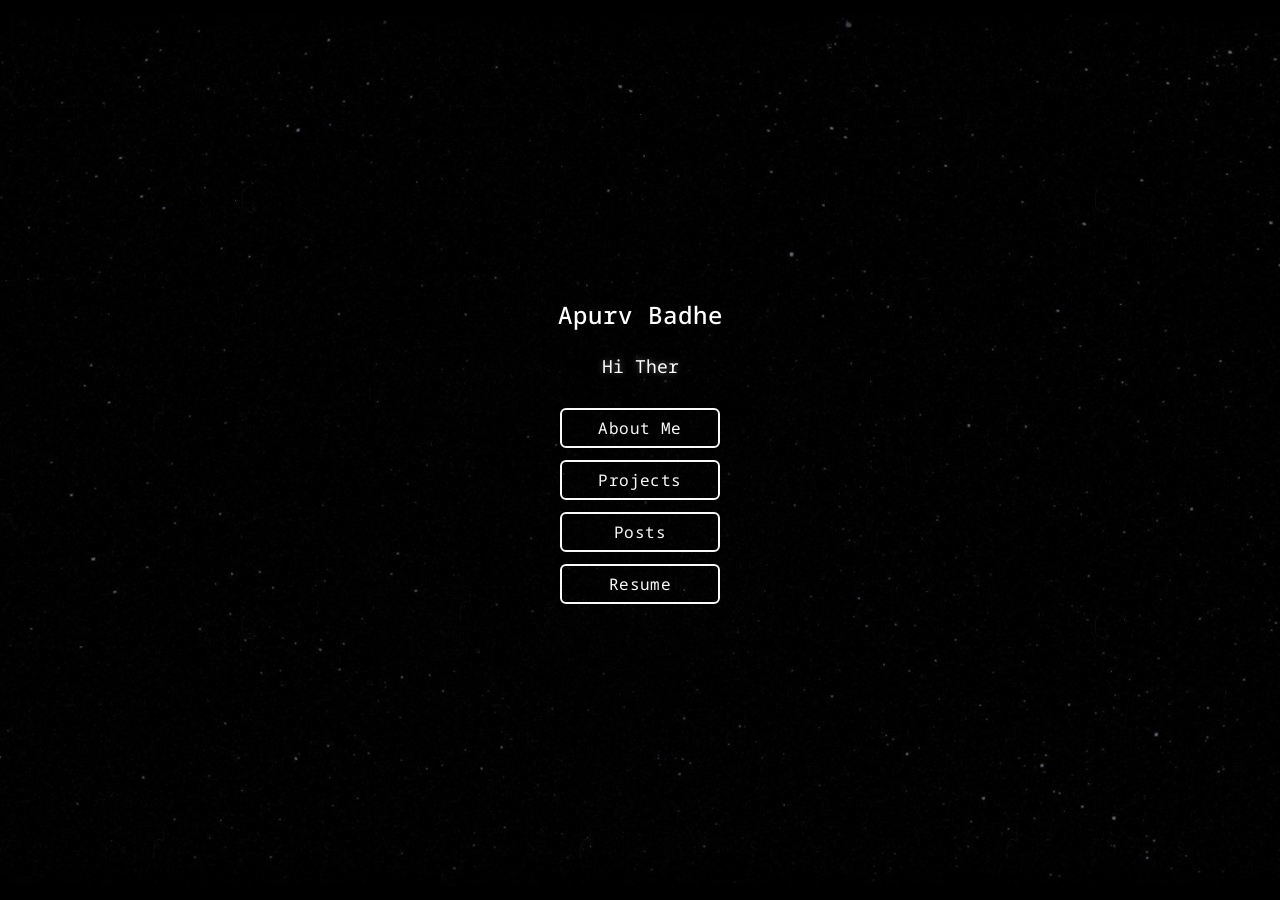
<file: index.html>
<!DOCTYPE html>
<html lang="en">
<head>
<meta charset="UTF-8">
<meta name="viewport" content="width=device-width, initial-scale=1.0">

<title>Apurv</title>
<link rel="shortcut icon" href="aboutme/pfp.jpg" type="image/x-icon">
<link href="https://cdn.jsdelivr.net/npm/bootstrap@5.3.3/dist/css/bootstrap.min.css" rel="stylesheet">

<link href="https://fonts.googleapis.com/css2?family=Noto+Sans+Mono:wght@300;400;500&display=swap" rel="stylesheet">

<link rel="stylesheet" href="style.css">

</head>

<body>

<div class="mainbg">

    <!-- Background Image -->
    <div class="background"></div>

    <div class="content">

        <div class="content-wrapper">

            <div class="contenthead">
                <h3 class="contentheading">
                    Apurv Badhe
                </h3>
            </div>

            <div class="animatedText"></div>

            <div class="contentbtn">

                <a href="aboutme/index.html" class="btn btn-outline-light">
                    About Me
                </a>

                <a href="project.html" class="btn btn-outline-light">
                    Projects
                </a>

                <a href="aboutme/post.html" class="btn btn-outline-light">
                    Posts
                </a>

                <a href="#" class="btn btn-outline-light">
                    Resume
                </a>

            </div>

        </div>

    </div>

</div>

<script src="script.js"></script>

</body>
</html>
</file>
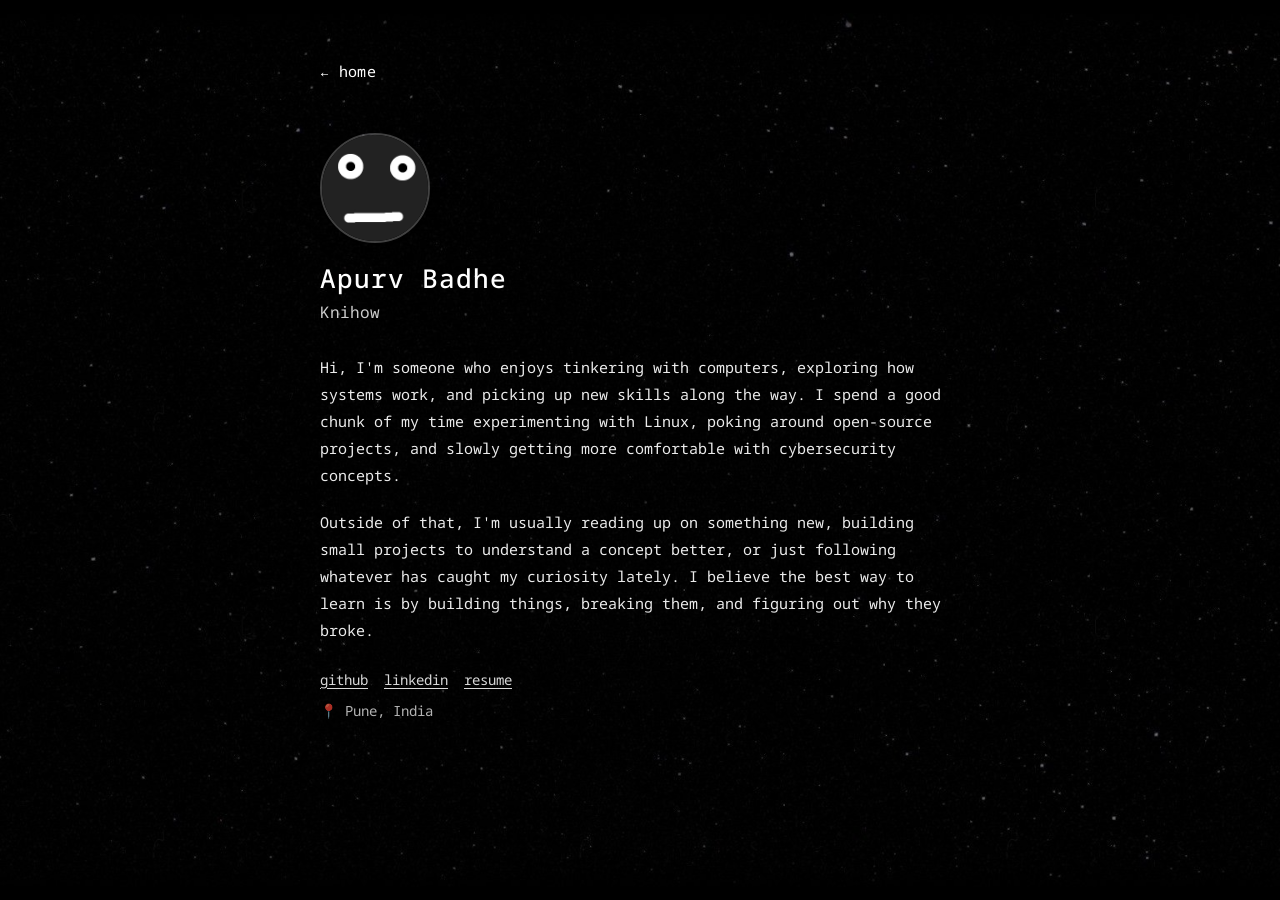
<file: aboutme/index.html>
<!DOCTYPE html>
<html lang="en">
<head>
<meta charset="UTF-8">
<meta name="viewport" content="width=device-width, initial-scale=1.0">

<title>About Me - Apurv</title>
<link rel="shortcut icon" href="pfp.jpg" type="image/x-icon">
<link href="https://cdn.jsdelivr.net/npm/bootstrap@5.3.3/dist/css/bootstrap.min.css" rel="stylesheet">

<link href="https://fonts.googleapis.com/css2?family=Noto+Sans+Mono:wght@300;400;500&display=swap" rel="stylesheet">

<link rel="stylesheet" href="content.css">

</head>

<body class="pagebg">

<div class="background"></div>

<div class="pagewrap">

    <div class="pageinner">

        <div class="pagenav">
            <a href="/index.html">← home</a>
        </div>

        <div class="pagepfp">
            <img src="pfp.jpg" alt="Apurv Badhe">
        </div>

        <h1 class="pagetitle">Apurv Badhe</h1>

        <div class="pagetagline">Knihow</div>

        <div class="pagebio">

            <p>
                Hi, I'm someone who enjoys tinkering with computers, exploring how systems work, and
                picking up new skills along the way. I spend a good chunk of my time experimenting with
                Linux, poking around open-source projects, and slowly getting more comfortable with
                cybersecurity concepts.
            </p>

            <p>
                Outside of that, I'm usually reading up on something new, building small projects to
                understand a concept better, or just following whatever has caught my curiosity lately.
                I believe the best way to learn is by building things, breaking them, and figuring out
                why they broke.
            </p>


        </div>

        <div class="pagelinks">
            <a href="https://github.com/4purv">github</a>
            <a href="https://www.linkedin.com/in/apurvbadhe/">linkedin</a>
            <a href="#">resume</a>
        </div>

        <div class="pagelocation">📍 Pune, India</div>

    </div>

</div>

</body>
</html>
</file>
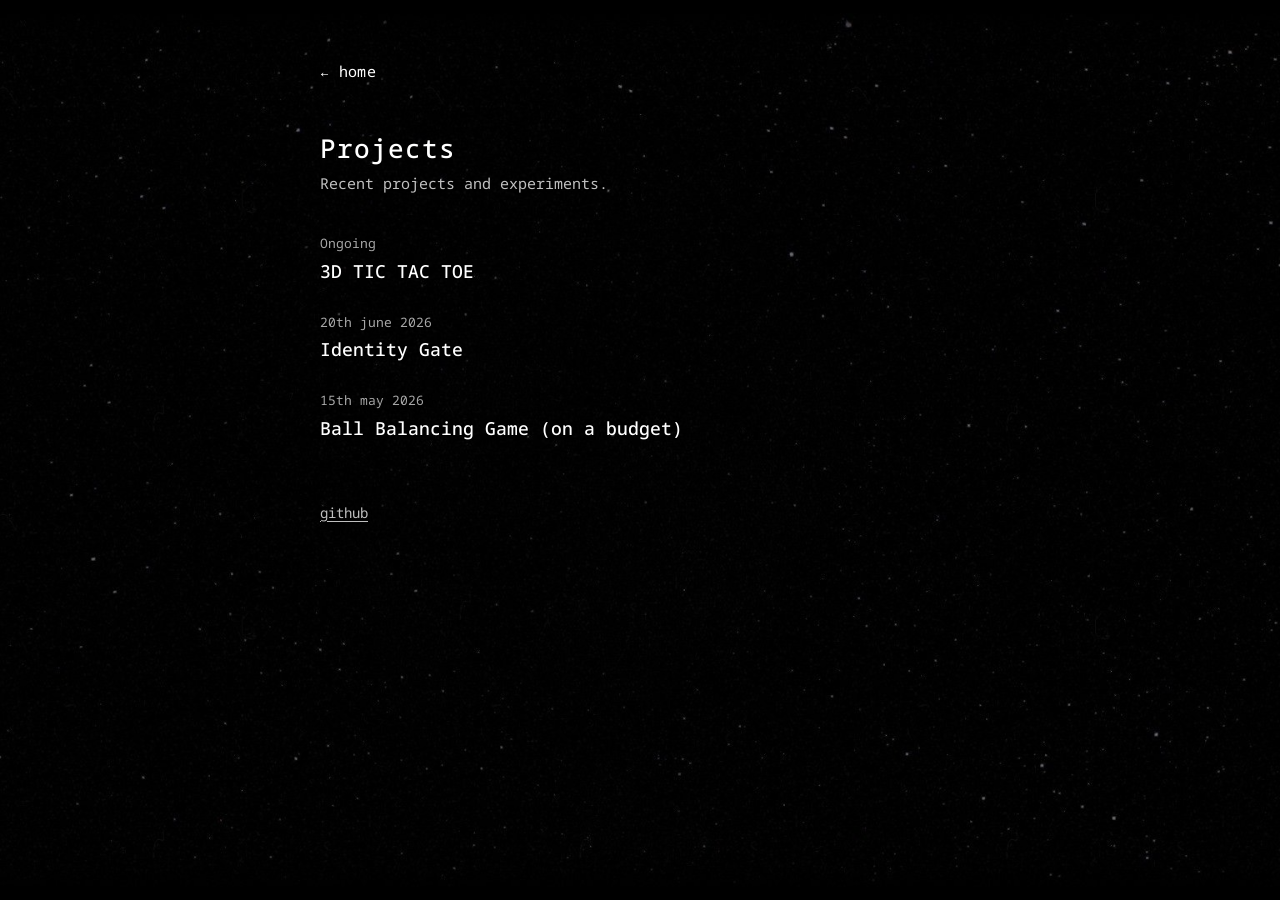
<file: project.html>
<!DOCTYPE html>
<html lang="en">
<head>
<meta charset="UTF-8">
<meta name="viewport" content="width=device-width, initial-scale=1.0">

<title>Projects - Apurv</title>
<link rel="shortcut icon" href="pfp.jpg" type="image/x-icon">
<link href="https://cdn.jsdelivr.net/npm/bootstrap@5.3.3/dist/css/bootstrap.min.css" rel="stylesheet">
<link href="https://fonts.googleapis.com/css2?family=Noto+Sans+Mono:wght@300;400;500&display=swap" rel="stylesheet">
<link rel="stylesheet" href="aboutme/content.css">

</head>

<body class="pagebg">

<div class="background"></div>

<div class="pagewrap">

    <div class="pageinner">

        <div class="pagenav">
            <a href="/index.html">← home</a>
        </div>

        <h1 class="blogheading">Projects</h1>

        <div class="blogsub">Recent projects and experiments.</div>

        <div class="postlist">

            <div class="postitem">
                <div class="postdate">Ongoing</div>
                <div class="posttitle"><a href="projects/3dtictactoe.html">3D TIC TAC TOE</a></div>
            </div>
            <div class="postitem">
                <div class="postdate">20th june 2026</div>
                <div class="posttitle"><a href="projects/IdentityGate.html">Identity Gate</a></div>
            </div>
            <div class="postitem">
                <div class="postdate">15th may 2026</div>
                <div class="posttitle"><a href="projects/ball.html">Ball Balancing Game (on a budget)</a></div>
            </div>

        </div>

        <div class="pagefooter">
            <a href="https://github.com/4purv">github</a>
        </div>

    </div>

</div>

</body>
</html>
</file>
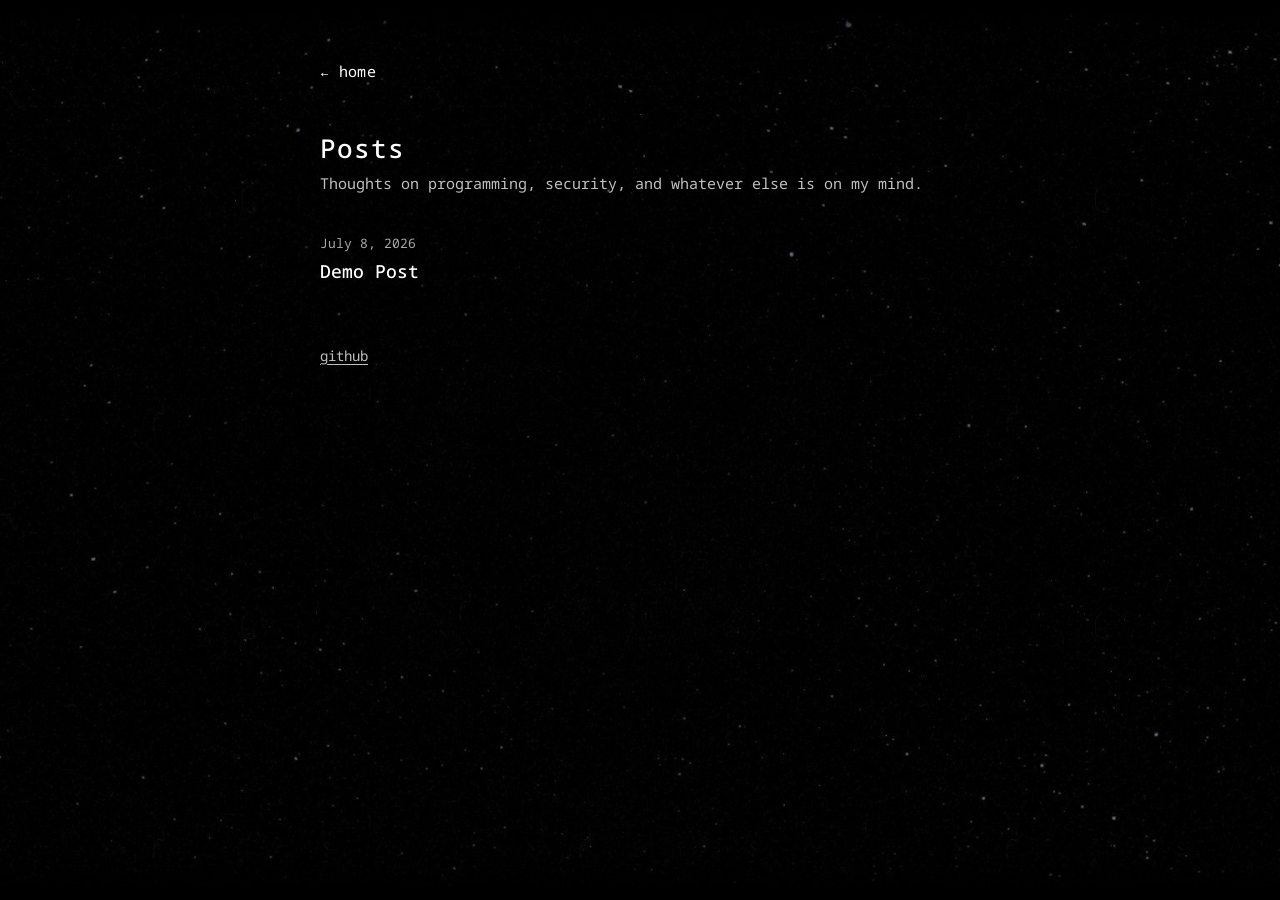
<file: aboutme/post.html>
<!DOCTYPE html>
<html lang="en">
<head>
<meta charset="UTF-8">
<meta name="viewport" content="width=device-width, initial-scale=1.0">

<title>Posts - Apurv</title>
<link rel="shortcut icon" href="pfp.jpg" type="image/x-icon">
<link href="https://cdn.jsdelivr.net/npm/bootstrap@5.3.3/dist/css/bootstrap.min.css" rel="stylesheet">
<link href="https://fonts.googleapis.com/css2?family=Noto+Sans+Mono:wght@300;400;500&display=swap" rel="stylesheet">
<link rel="stylesheet" href="content.css">

</head>

<body class="pagebg">

<div class="background"></div>

<div class="pagewrap">

    <div class="pageinner">

        <div class="pagenav">
            <a href="/index.html">← home</a>
        </div>

        <h1 class="blogheading">Posts</h1>

        <div class="blogsub">Thoughts on programming, security, and whatever else is on my mind.</div>

        <div class="postlist">

            <div class="postitem">
                <div class="postdate">July 8, 2026</div>
                <div class="posttitle"><a href="posts/template.html">Demo Post</a></div>
            </div>

        </div>

        <div class="pagefooter">
            <a href="https://github.com/4purv">github</a>
        </div>

    </div>

</div>

</body>
</html>
</file>
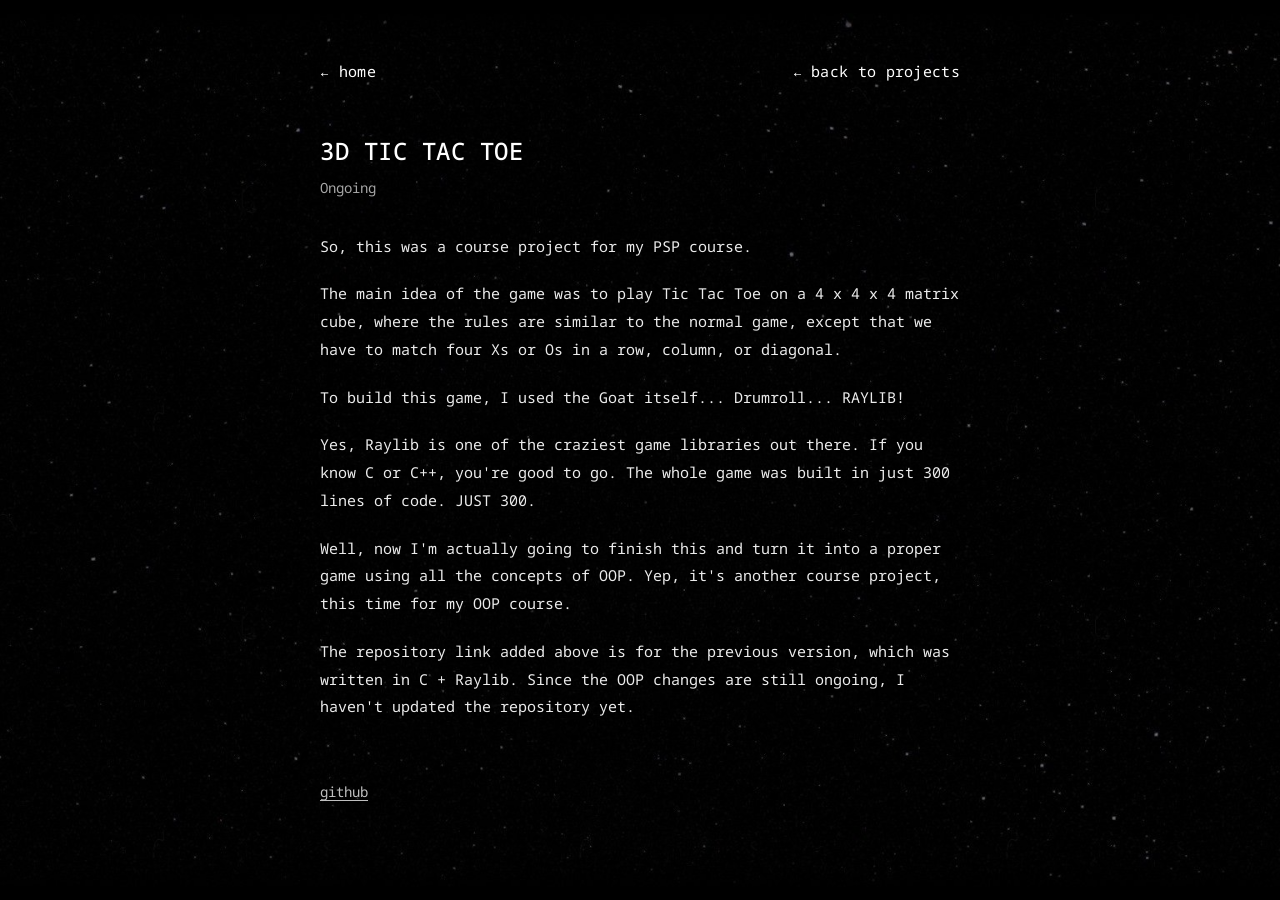
<file: projects/3dtictactoe.html>
<!DOCTYPE html>
<html lang="en">
<head>
<meta charset="UTF-8">
<meta name="viewport" content="width=device-width, initial-scale=1.0">

<title>3D TIC TAC TOE</title>
<link rel="shortcut icon" href="/aboutme/pfp.jpg" type="image/x-icon">
<link href="https://cdn.jsdelivr.net/npm/bootstrap@5.3.3/dist/css/bootstrap.min.css" rel="stylesheet">

<link href="https://fonts.googleapis.com/css2?family=Noto+Sans+Mono:wght@300;400;500&display=swap" rel="stylesheet">

<link rel="stylesheet" href="/aboutme/content.css">

</head>

<body class="pagebg">

<div class="background"></div>

<div class="pagewrap">

    <div class="pageinner">

        <div class="pagenav">
            <a href="/index.html">← home</a>
            <a href="/project.html">← back to projects</a>
        </div>

        <div class="postheader">
            <div class="posttitle">3D TIC TAC TOE</div>
            <div class="postdate">Ongoing</div>
        </div>

        <div class="postbody">

            <p>
                So, this was a course project for my PSP course.
            </p>

            <p>
                The main idea of the game was to play Tic Tac Toe on a 4 x 4 x 4 matrix cube, where
                the rules are similar to the normal game, except that we have to match four Xs or Os
                in a row, column, or diagonal.
            </p>

            <p>
                To build this game, I used the Goat itself... Drumroll... RAYLIB!
            </p>

            <p>
                Yes, Raylib is one of the craziest game libraries out there. If you know C or C++, you're
                good to go. The whole game was built in just 300 lines of code. JUST 300.
            </p>
            
            <p>
                Well, now I'm actually going to finish this and turn it into a proper game using all the
                concepts of OOP. Yep, it's another course project, this time for my OOP course.
            </p>

            <p>
                The repository link added above is for the previous version, which was written in C +
                Raylib. Since the OOP changes are still ongoing, I haven't updated the repository yet.
            </p>
        </div>

        <div class="pagefooter">
            <a href="https://github.com/4purv/3Dtictactoe">github</a>
        </div>

    </div>

</div>

</body>
</html>
</file>
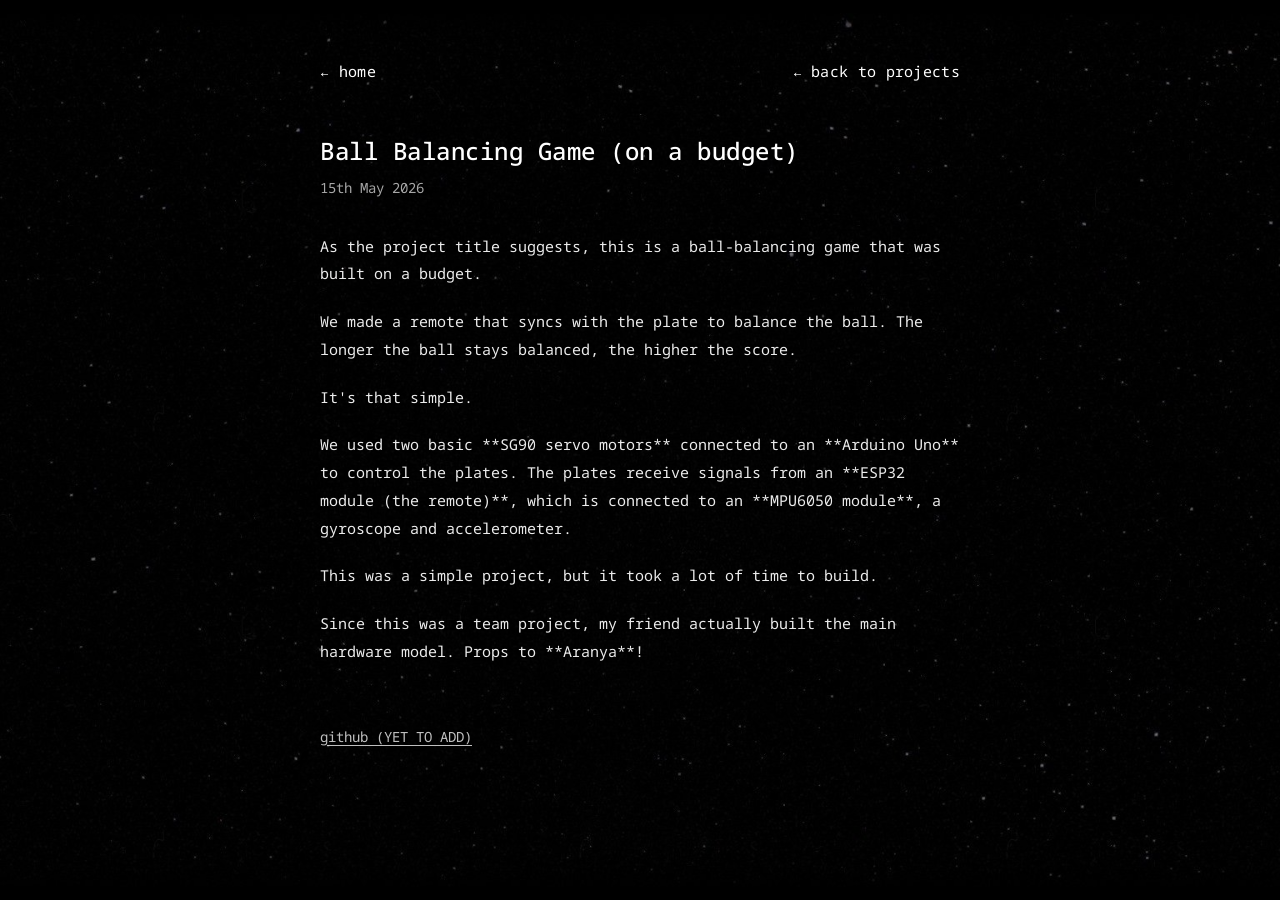
<file: projects/ball.html>
<!DOCTYPE html>
<html lang="en">
<head>
<meta charset="UTF-8">
<meta name="viewport" content="width=device-width, initial-scale=1.0">

<title>Ball Balancing Game (on a budget)</title>
<link rel="shortcut icon" href="/aboutme/pfp.jpg" type="image/x-icon">
<link href="https://cdn.jsdelivr.net/npm/bootstrap@5.3.3/dist/css/bootstrap.min.css" rel="stylesheet">

<link href="https://fonts.googleapis.com/css2?family=Noto+Sans+Mono:wght@300;400;500&display=swap" rel="stylesheet">

<link rel="stylesheet" href="/aboutme/content.css">

</head>

<body class="pagebg">

<div class="background"></div>

<div class="pagewrap">

    <div class="pageinner">

        <div class="pagenav">
            <a href="/index.html">← home</a>
            <a href="/project.html">← back to projects</a>
        </div>

        <div class="postheader">
            <div class="posttitle">Ball Balancing Game (on a budget)</div>
            <div class="postdate">15th May 2026</div>
        </div>

        <div class="postbody">

            <p>
                As the project title suggests, this is a ball-balancing game that was built on a budget.

            </p>

            <p>
                We made a remote that syncs with the plate to balance the ball. The longer the ball 
                stays balanced, the higher the score.
            </p>

            <p>
                It's that simple.
            </p>

            <p>
                We used two basic **SG90 servo motors** connected to an **Arduino Uno** to control the 
                plates. The plates receive signals from an **ESP32 module (the remote)**, which is 
                connected to an **MPU6050 module**, a gyroscope and accelerometer.
            </p>
            
            <p>
                This was a simple project, but it took a lot of time to build.
            </p>

            <p>
                Since this was a team project, my friend actually built the main hardware model.

                Props to **Aranya**!
            </p>
        </div>

        <div class="pagefooter">
            <a href="#">github (YET TO ADD)</a>
        </div>

    </div>

</div>

</body>
</html>
</file>
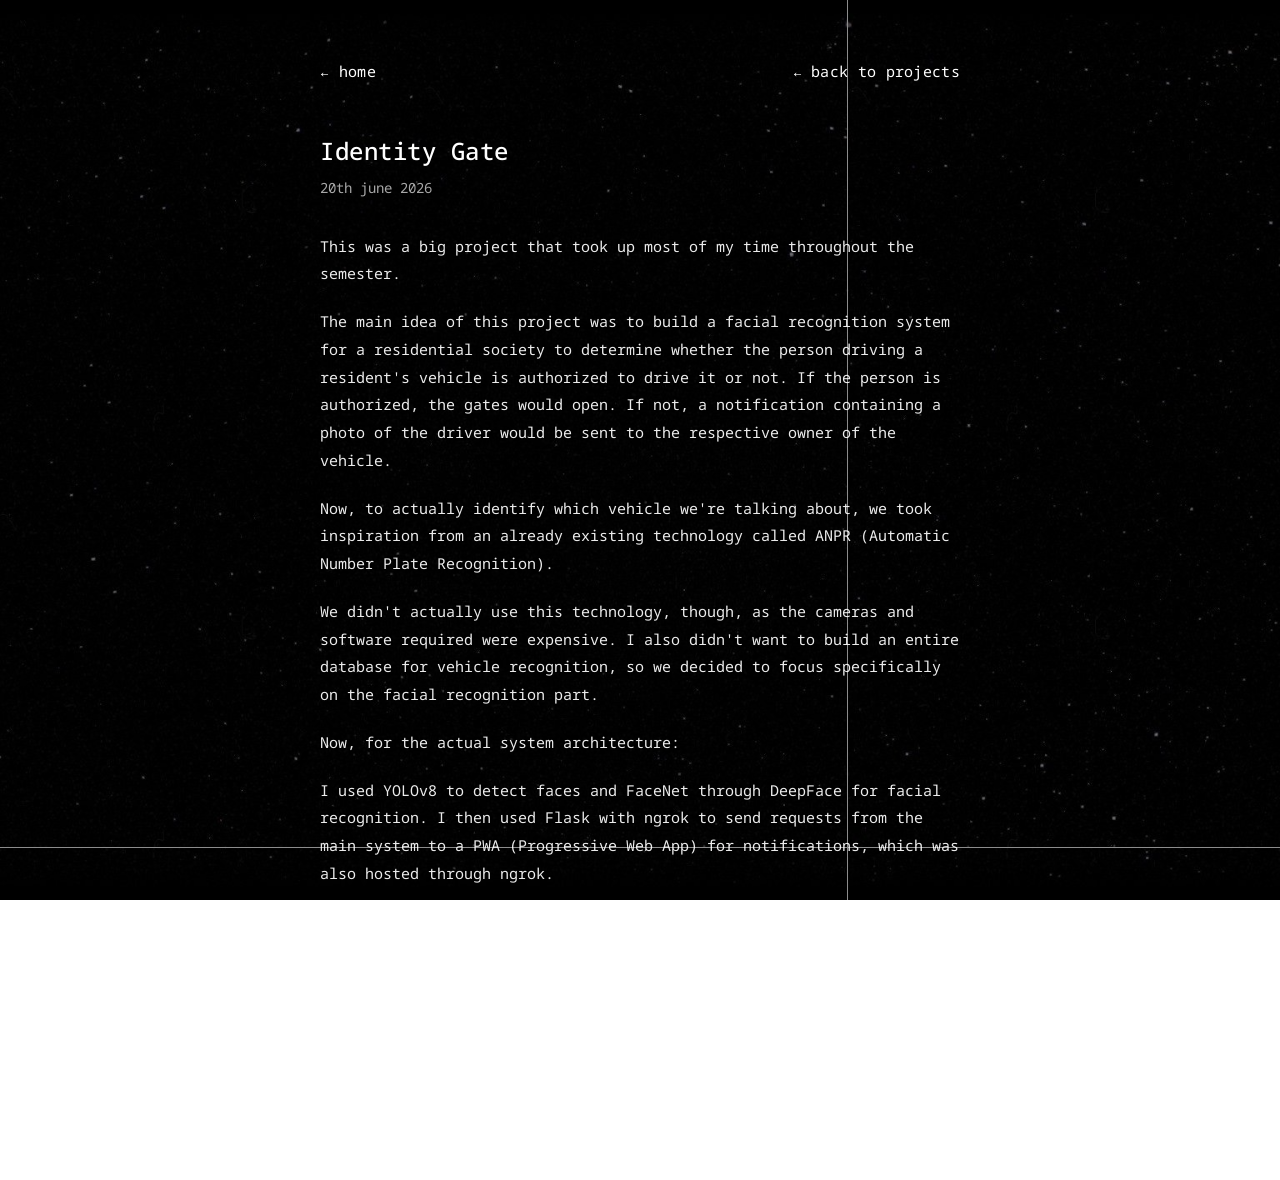
<file: projects/IdentityGate.html>
<!DOCTYPE html>
<html lang="en">
<head>
<meta charset="UTF-8">
<meta name="viewport" content="width=device-width, initial-scale=1.0">

<title>Identity Gate</title>
<link rel="shortcut icon" href="/aboutme/pfp.jpg" type="image/x-icon">
<link href="https://cdn.jsdelivr.net/npm/bootstrap@5.3.3/dist/css/bootstrap.min.css" rel="stylesheet">

<link href="https://fonts.googleapis.com/css2?family=Noto+Sans+Mono:wght@300;400;500&display=swap" rel="stylesheet">

<link rel="stylesheet" href="/aboutme/content.css">

</head>

<body class="pagebg">

<div class="background"></div>

<div class="pagewrap">

    <div class="pageinner">

        <div class="pagenav">
            <a href="/index.html">← home</a>
            <a href="/project.html">← back to projects</a>
        </div>

        <div class="postheader">
            <div class="posttitle">Identity Gate</div>
            <div class="postdate">20th june 2026</div>
        </div>

        <div class="postbody">

            <p>
                This was a big project that took up most of my time throughout the semester.
            </p>
            <p>            
                The main idea of this project was to build a facial recognition system for a residential 
                society to determine whether the person driving a resident's vehicle is authorized to 
                drive it or not. If the person is authorized, the gates would open. If not, a notification 
                containing a photo of the driver would be sent to the respective owner of the vehicle.
            </p>
            <p>
                Now, to actually identify which vehicle we're talking about, we took inspiration from 
                an already existing technology called ANPR (Automatic Number Plate Recognition).
            </p>
            <p>
                We didn't actually use this technology, though, as the cameras and software required 
                were expensive. I also didn't want to build an entire database for vehicle recognition, 
                so we decided to focus specifically on the facial recognition part.
            </p>
            <p>
                Now, for the actual system architecture:
            </p>
            <p>
                I used YOLOv8 to detect faces and FaceNet through DeepFace for facial recognition. 
                I then used Flask with ngrok to send requests from the main system to a PWA 
                (Progressive Web App) for notifications, which was also hosted through ngrok.
            </p>
            <p>
                The database is stored locally. If a driver's face is not recognized, their photo is 
                temporarily stored in a file and sent as a request to the vehicle owner's device. 
                However, the photo is also retained on the main PC.

            </p>
        </div>

        <div class="pagefooter">
            <a href="https://github.com/4purv/Identity-Gate">github</a>
        </div>

    </div>

</div>

</body>
</html>
</file>
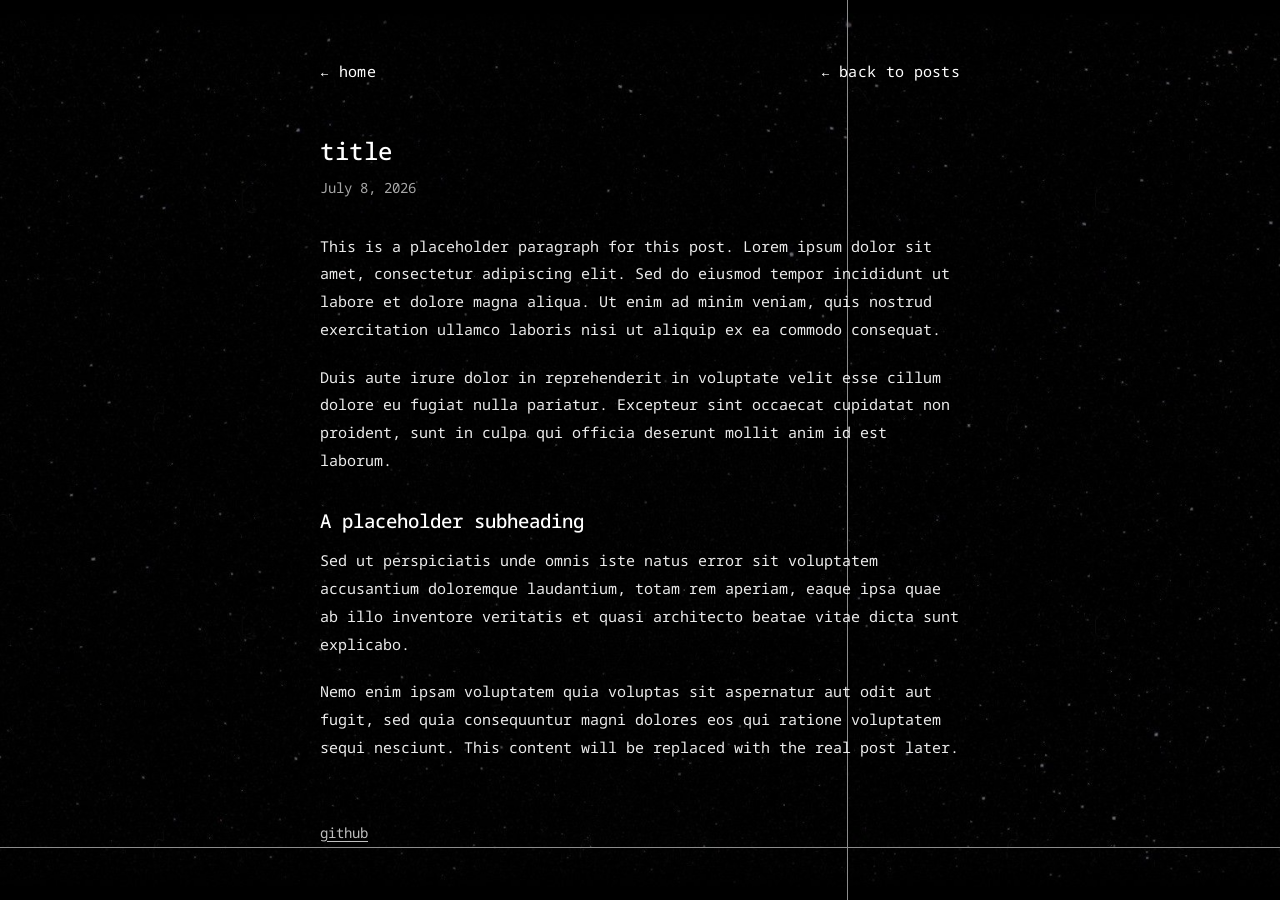
<file: aboutme/posts/template.html>
<!DOCTYPE html>
<html lang="en">
<head>
<meta charset="UTF-8">
<meta name="viewport" content="width=device-width, initial-scale=1.0">

<title>TEMPLATE TITLE - Apurv</title>
<link rel="shortcut icon" href="/aboutme/pfp.jpg" type="image/x-icon">
<link href="https://cdn.jsdelivr.net/npm/bootstrap@5.3.3/dist/css/bootstrap.min.css" rel="stylesheet">

<link href="https://fonts.googleapis.com/css2?family=Noto+Sans+Mono:wght@300;400;500&display=swap" rel="stylesheet">

<link rel="stylesheet" href="/aboutme/content.css">

</head>

<body class="pagebg">

<div class="background"></div>

<div class="pagewrap">

    <div class="pageinner">

        <div class="pagenav">
            <a href="/index.html">← home</a>
            <a href="/aboutme/post.html">← back to posts</a>
        </div>

        <div class="postheader">
            <div class="posttitle">title</div>
            <div class="postdate">July 8, 2026</div>
        </div>

        <div class="postbody">

            <p>
                This is a placeholder paragraph for this post. Lorem ipsum dolor sit amet, consectetur
                adipiscing elit. Sed do eiusmod tempor incididunt ut labore et dolore magna aliqua. Ut
                enim ad minim veniam, quis nostrud exercitation ullamco laboris nisi ut aliquip ex ea
                commodo consequat.
            </p>

            <p>
                Duis aute irure dolor in reprehenderit in voluptate velit esse cillum dolore eu fugiat
                nulla pariatur. Excepteur sint occaecat cupidatat non proident, sunt in culpa qui
                officia deserunt mollit anim id est laborum.
            </p>

            <h2>A placeholder subheading</h2>

            <p>
                Sed ut perspiciatis unde omnis iste natus error sit voluptatem accusantium doloremque
                laudantium, totam rem aperiam, eaque ipsa quae ab illo inventore veritatis et quasi
                architecto beatae vitae dicta sunt explicabo.
            </p>

            <p>
                Nemo enim ipsam voluptatem quia voluptas sit aspernatur aut odit aut fugit, sed quia
                consequuntur magni dolores eos qui ratione voluptatem sequi nesciunt. This content will
                be replaced with the real post later.
            </p>

        </div>

        <div class="pagefooter">
            <a href="https://github.com/4purv">github</a>
        </div>

    </div>

</div>

</body>
</html>
</file>
<file: style.css>
*{
    margin:0;
    padding:0;
    box-sizing:border-box;
    font-family:"Noto Sans Mono", monospace;
}

body{
    overflow:hidden;
}

.mainbg{
    width:100%;
    height:100vh;
}

/* ---------- Background Image ---------- */

.background{

    position:fixed;

    top:0;
    left:0;

    width:100vw;
    height:100vh;

    background:url("bg.jpg") center center/cover no-repeat;

    z-index:-2;
}

/* Dark Overlay */

.mainbg::before{

    content:"";

    position:fixed;

    inset:0;

    background:rgba(0,0,0,.45);

    z-index:-1;
}

/* ---------- Content ---------- */

.content{

    width:100%;
    height:100vh;

    display:flex;

    align-items:center;

    justify-content:center;
}

.content-wrapper{

    display:flex;

    flex-direction:column;

    align-items:center;

    text-align:center;

    color:white;
}

.contentheading{

    font-size:24px;

    padding:5px;

    font-weight:500;

    letter-spacing:1px;
}

.animatedText{

    margin-top:10px;

    margin-bottom:25px;

    font-size:18px;

    min-height:30px;

    text-shadow:0 0 6px rgba(255,255,255,.4);
}

.contentbtn{

    width:160px;

    display:flex;

    flex-direction:column;

    gap:12px;
}

.contentbtn a{

    letter-spacing:.03em;

    transition:.2s ease;

    border-width:2px;
}

.contentbtn a:hover{

    background:white;

    color:black;
}

/* ---------- Footer ---------- */

footer{

    position:fixed;

    bottom:0;

    left:0;

    width:100%;

    height:50px;

    display:flex;

    align-items:center;

    justify-content:center;
}

footer p{

    color:white;
}

footer a{

    color:white;

    text-decoration:none;
}

footer a:hover{

    color:#bbb;
}

/* ---------- Mobile ---------- */

@media(max-width:700px){

.contentbtn{

    width:230px;
}

.contentheading{

    font-size:22px;
}

.animatedText{

    font-size:16px;
}

}
</file>
<file: aboutme/content.css>
*{
    margin:0;
    padding:0;
    box-sizing:border-box;
    font-family:"Noto Sans Mono", monospace;
}

body{
    min-height:100vh;
    color:white;
}

/* ---------- Background Image (same as homepage) ---------- */

.background{

    position:fixed;

    top:0;
    left:0;

    width:100vw;
    height:100vh;

    background:url("/bg.jpg") center center/cover no-repeat;

    z-index:-2;
}

.pagebg::before{

    content:"";

    position:fixed;

    inset:0;

    background:rgba(0,0,0,.45);

    z-index:-1;
}

/* ---------- Layout ---------- */

.pagewrap{

    width:100%;

    min-height:100vh;

    display:flex;

    justify-content:center;

    padding:60px 20px 80px;
}

.pageinner{

    width:100%;

    max-width:640px;
}

/* ---------- Nav ---------- */

.pagenav{

    display:flex;

    justify-content:space-between;

    align-items:center;

    margin-bottom:50px;

    font-size:15px;
}

.pagenav a{

    color:white;

    text-decoration:none;

    letter-spacing:.02em;
}

.pagenav a:hover{

    color:#bbb;
}

/* ---------- About Me ---------- */

.pagepfp{

    margin-bottom:20px;
}

.pagepfp img{

    width:110px;

    height:110px;

    border-radius:50%;

    object-fit:cover;

    border:2px solid rgba(255,255,255,.25);
}

.pagetitle{

    font-size:26px;

    font-weight:500;

    letter-spacing:1px;

    margin-bottom:6px;
}

.pagetagline{

    font-size:16px;

    opacity:.8;

    margin-bottom:30px;
}

.pagebio p{

    font-size:15px;

    line-height:1.8;

    margin-bottom:20px;

    opacity:.92;
}

.pagelocation{

    font-size:14px;

    opacity:.7;

    margin-top:10px;
}

.pagelinks{

    display:flex;

    flex-wrap:wrap;

    gap:16px;

    margin-top:25px;

    font-size:14px;
}

.pagelinks a{

    color:white;

    text-decoration:underline;

    text-underline-offset:3px;

    opacity:.85;
}

.pagelinks a:hover{

    opacity:1;
}

/* ---------- Blog listing ---------- */

.blogheading{

    font-size:26px;

    font-weight:500;

    letter-spacing:1px;

    margin-bottom:8px;
}

.blogsub{

    font-size:15px;

    opacity:.75;

    margin-bottom:40px;
}

.postlist{

    display:flex;

    flex-direction:column;

    gap:28px;
}

.postitem .postdate{

    font-size:13px;

    opacity:.65;

    margin-bottom:4px;
}

.postitem .posttitle{

    font-size:18px;

    font-weight:500;
}

.postitem .posttitle a{

    color:white;

    text-decoration:none;
}

.postitem .posttitle a:hover{

    text-decoration:underline;

    text-underline-offset:3px;
}

/* ---------- Single Post ---------- */

.postheader{

    margin-bottom:35px;
}

.postheader .posttitle{

    font-size:24px;

    font-weight:500;

    letter-spacing:.5px;

    margin-bottom:8px;
}

.postheader .postdate{

    font-size:14px;

    opacity:.65;
}

.postbody p{

    font-size:15px;

    line-height:1.85;

    margin-bottom:20px;

    opacity:.92;
}

.postbody h2{

    font-size:19px;

    font-weight:500;

    margin:35px 0 15px;
}

/* ---------- Footer links (bottom of page/post) ---------- */

.pagefooter{

    margin-top:60px;

    display:flex;

    gap:16px;

    font-size:14px;

    opacity:.75;
}

.pagefooter a{

    color:white;

    text-decoration:underline;

    text-underline-offset:3px;
}

/* ---------- Mobile ---------- */

@media(max-width:700px){

.pagetitle, .blogheading{

    font-size:22px;
}

.pagewrap{

    padding:40px 18px 60px;
}

}
</file>
